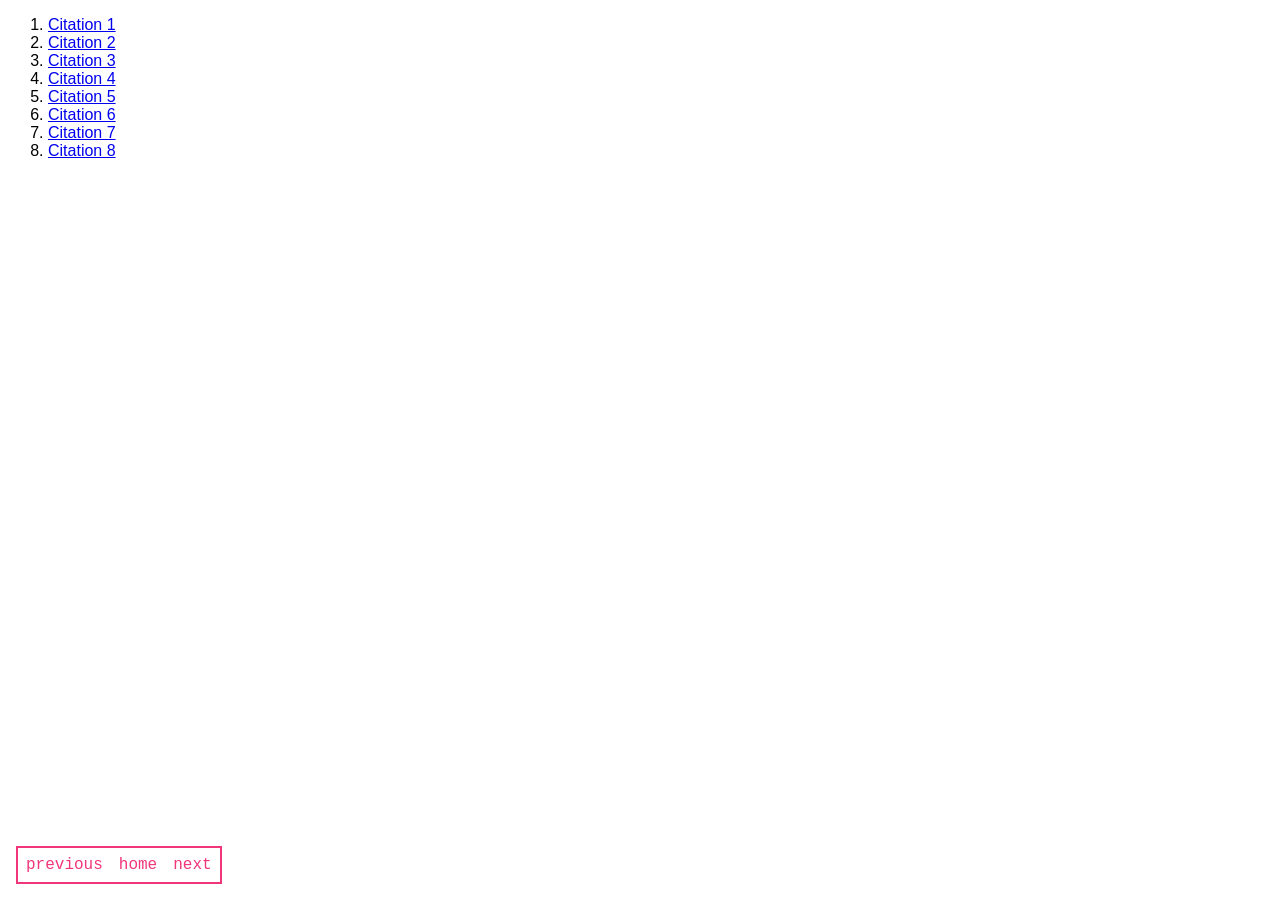
<file: index.html>
<!DOCTYPE html>
<html lang="en">
<head>
	<meta charset="UTF-8">
	<meta name="viewport" content="width=device-width, initial-scale=1.0">
	<title>Citations Paliienko</title>
	<style>

		body{
			font-family: sans-serif;
			background-color: rgb(255, 255, 255);
		}

		a{
			/* color: inherit;
			text-decoration: none; */
		}
	</style>


</head>
<body>

	<!-- IT IS a navbar!!!! -->
	<link rel="stylesheet" href="navbar.css">
	<div id="navbar">

		<a href="citation8.html">previous</a>
		<a href="index.html">home</a>
		<a href="citation-MIRO.html">next</a>

	</div>
	<!-- END of the navbar -->

<ol>
	<li>
		<a href="citation-MIRO.html">Citation 1</a>
	</li>

	<li>
		<a href="citation-Saunders.html">Citation 2</a>
	</li>

	<li>
		<a href="citation3.html">Citation 3</a>
	</li>

	<li>
		<a href="citation4.html">Citation 4</a>
	</li>

	<li>
		<a href="citation5.html">Citation 5</a>
	</li>

	<li>
		<a href="citation6.html">Citation 6</a>
	</li>

	<li>
		<a href="citation7.html">Citation 7</a>
	</li>

	<li>
		<a href="citation8.html">Citation 8</a>
	</li>

</ol>

</body>
</html>
</file>
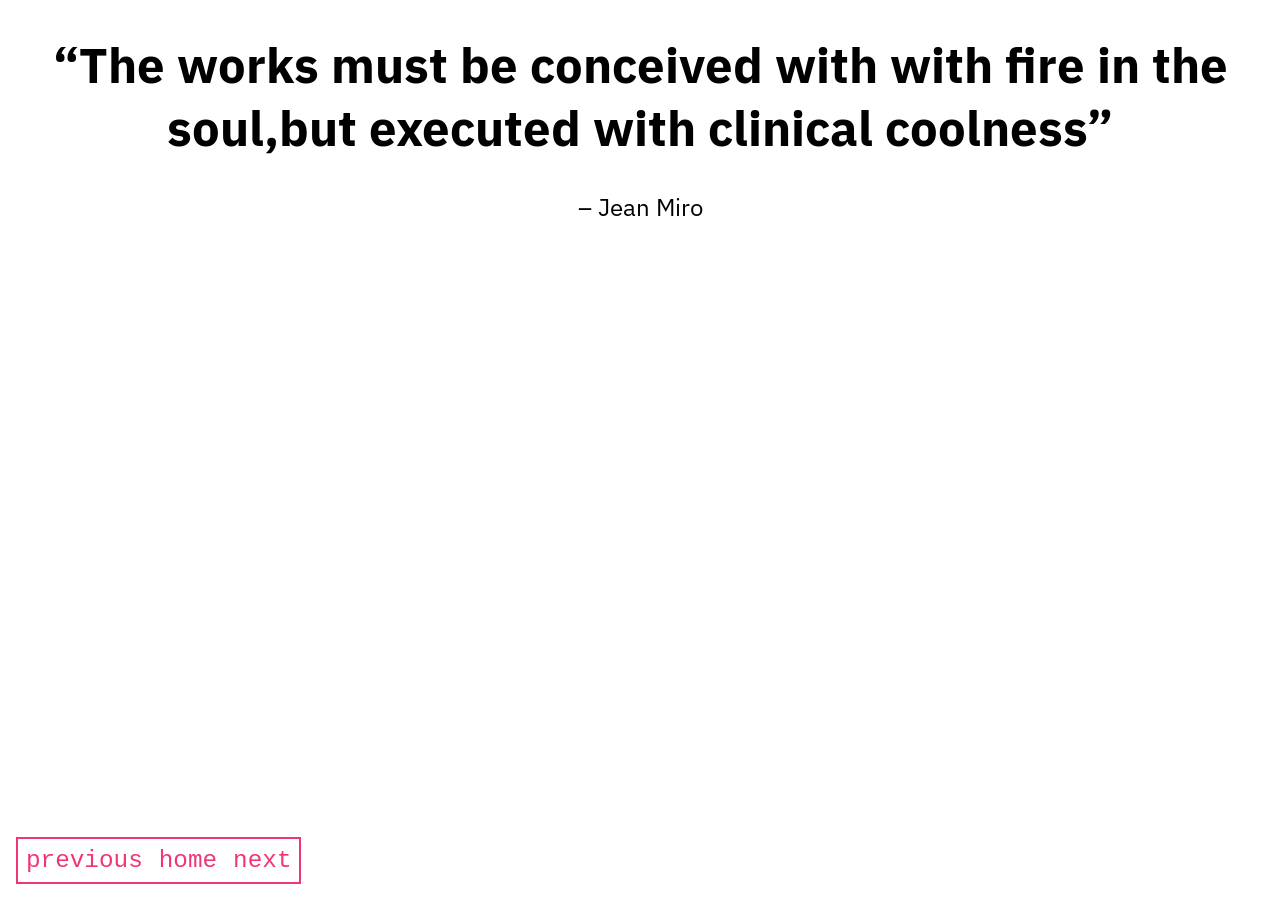
<file: citation-MIRO.html>
<!DOCTYPE html>
<html lang="en">
<head>
    <meta charset="UTF-8">
    <meta name="viewport" content="width=device-width, initial-scale=1.0">
    <title>Jean Miro</title>
    <link rel="preconnect" href="https://fonts.googleapis.com">
    <link rel="preconnect" href="https://fonts.gstatic.com" crossorigin>
    <link href="https://fonts.googleapis.com/css2?family=IBM+Plex+Sans:ital,wght@0,100..700;1,100..700&display=swap" rel="stylesheet">
    
    <style>
        body{
           font-family: "IBM Plex Sans", sans-serif;
           color: black;
           font-size: 1.9vw;
           text-align: center;
        }


    </style>
        
</head>
<body>

	<!-- IT IS a navbar!!!! -->
	<link rel="stylesheet" href="navbar.css">
	<div id="navbar">

		<a href="index.html">previous</a>
		<a href="index.html">home</a>
		<a href="citation-Saunders.html">next</a>

	</div>
	<!-- END of the navbar -->


 <h1>“The works must be conceived with with fire in the soul,but executed with clinical coolness”</h1>
  <p> – Jean Miro </p>
  
</body>
</html>
</file>
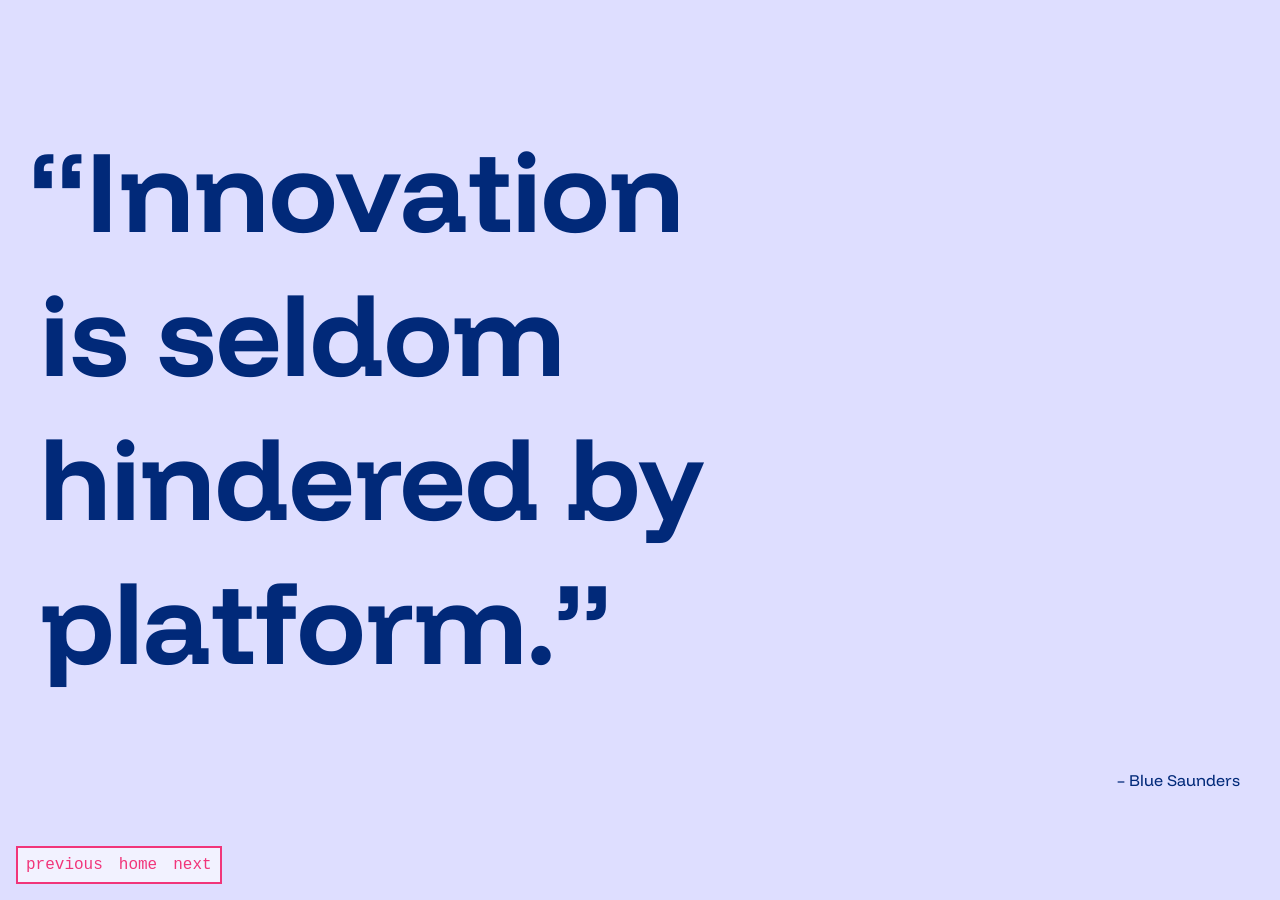
<file: citation-Saunders.html>
<!DOCTYPE html>
<html lang="en">
<head>
	<meta charset="UTF-8">
	<meta name="viewport" content="width=device-width, initial-scale=1.0">
	<title>Blue Saunders</title>
	
	<link rel="preconnect" href="https://fonts.googleapis.com">
<link rel="preconnect" href="https://fonts.gstatic.com" crossorigin>
<link href="https://fonts.googleapis.com/css2?family=Funnel+Display:wght@300..800&display=swap" rel="stylesheet">
	
	<style>
		body {
			
  font-family: "Funnel Display", sans-serif;
			padding: 2rem;
			background: rgb(222, 222, 255);
		}
		h1 {
			text-indent:-0.7rem;
			font-size: 9vw;
			color: rgb(1, 41, 121);
		}
		p {
			text-align: right;
			font: weight 100px;;
			color: rgb(1, 41, 121);
		}

	</style>
</head>
<body>

	<!-- IT IS a navbar!!!! -->
	<link rel="stylesheet" href="navbar.css">
	<div id="navbar">

		<a href="citation-MIRO.html">previous</a>
		<a href="index.html">home</a>
		<a href="citation3.html">next</a>

	</div>
	<!-- END of the navbar -->

<h1>“Innovation <br>is seldom <br>hindered by <br>platform.”</h1>
<p>– Blue Saunders </p>
</body>
</html>
</file>
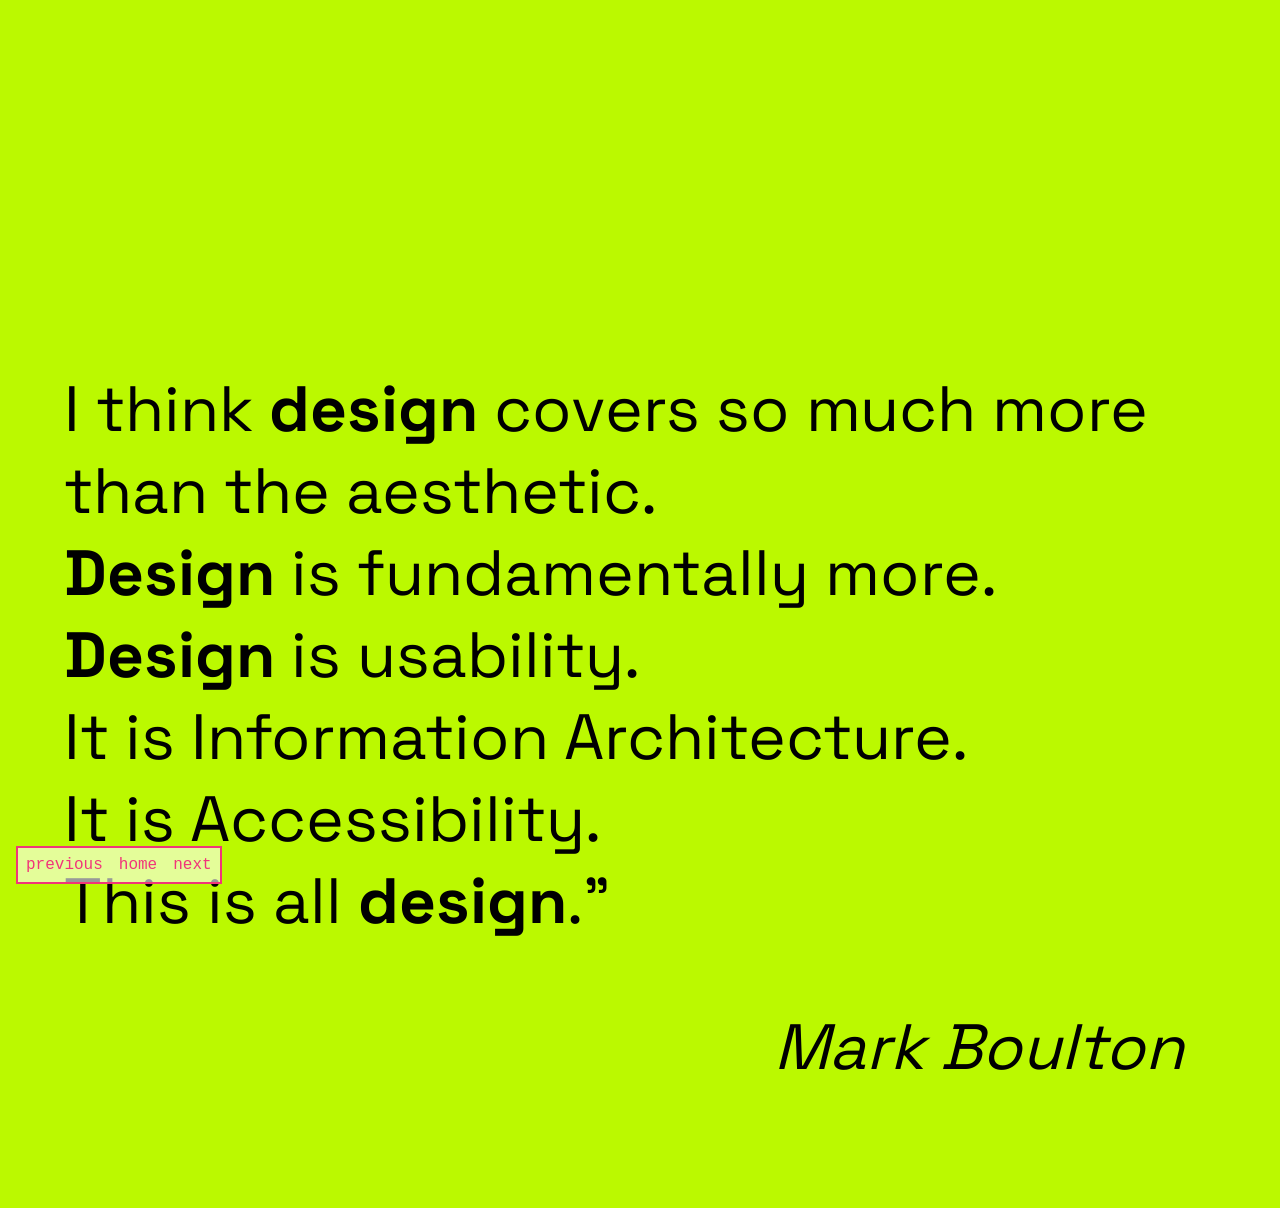
<file: citation3.html>
<!DOCTYPE html>
<html lang="en">
<head>
	<meta charset="UTF-8">
	<meta name="viewport" content="width=device-width, initial-scale=1.0">
	<title>Mark Boulton</title>
	<link rel="preconnect" href="https://fonts.googleapis.com">
	<link rel="preconnect" href="https://fonts.gstatic.com" crossorigin>
	<link href="https://fonts.googleapis.com/css2?family=Space+Grotesk:wght@300..700&display=swap" rel="stylesheet">

	<style>

		body {
			 font-family: "Space Grotesk", sans-serif;
			 font-weight:100;
			 background-color: rgb(187, 249, 0);
		}
		
		main{
			font-size: 5vw;
			margin-top: 20rem;
			margin-left: 0.5rem;
			margin-right: 0.5rem;
			padding: 3rem;
			font-weight: 400;
		}

		span {
			font-weight:100;
			font-weight: 700;
		}
	
		p {
			text-align: right;
			margin-right: 2rem;

		}

	</style>
</head>
<body>
	<main>
		<div> I think <span>design</span> covers so much more than the aesthetic. 
			<br><span>Design</span> is fundamentally more. <br><span>Design</span> is usability. 
			<br>It is Information Architecture. <br>It is Accessibility.
			<br>This is all <span>design</span>."
		</div>
		<p><i>Mark Boulton</i></p>
	</main>


	<!-- IT IS a navbar!!!! -->

	<link rel="stylesheet" href="navbar.css">
	<div id="navbar">

		<a href="citation-Saunders.html">previous</a>
		<a href="index.html">home</a>
		<a href="citation4.html">next</a>

	</div>

	<!-- END of the navbar -->


</body>
</html>
</file>
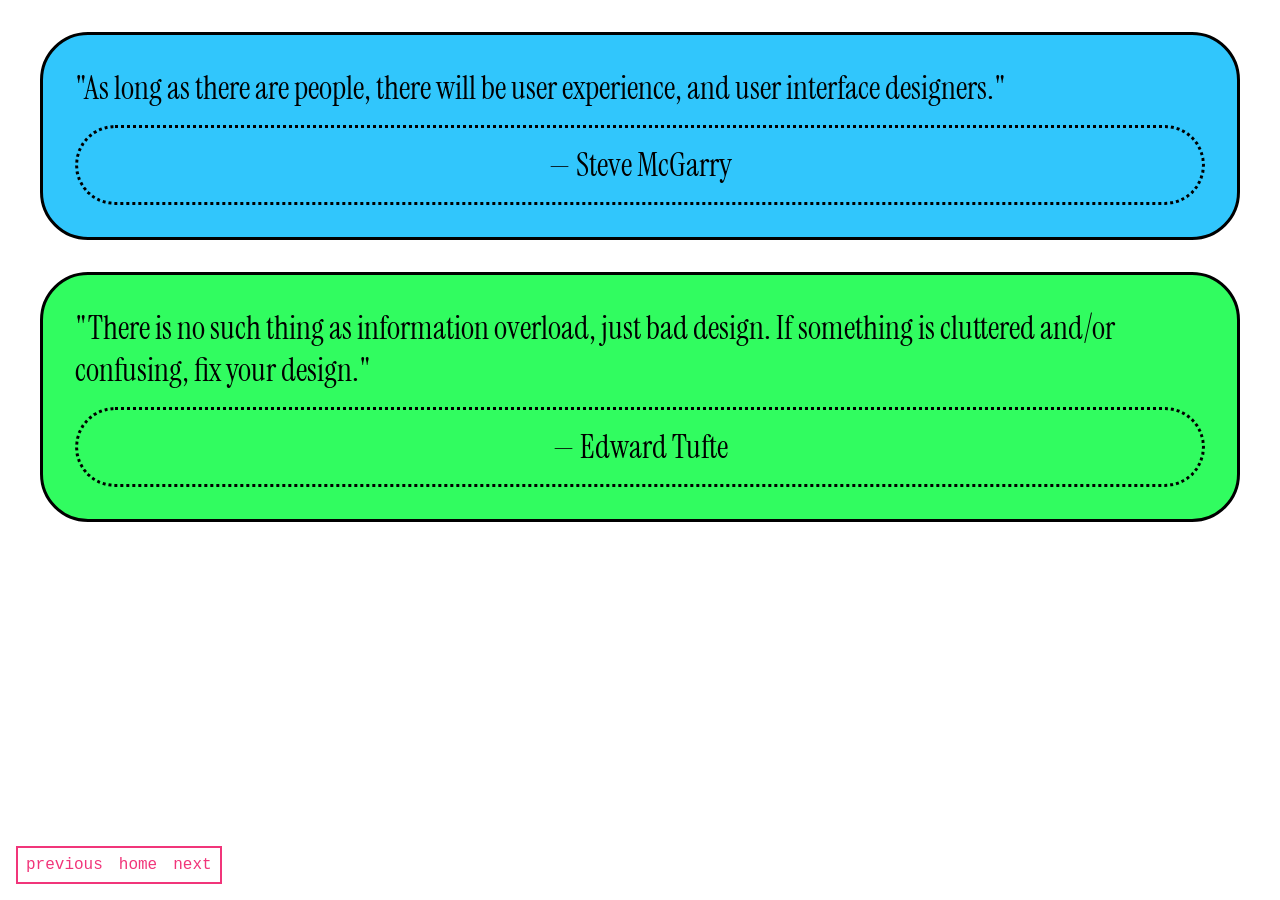
<file: citation4.html>
<!DOCTYPE html>
<html lang="en">
<head>
	<meta charset="UTF-8">
	<meta name="viewport" content="width=device-width, initial-scale=1.0">
	<title>Steve McGarry & Edward Tufte</title>
	<link rel="preconnect" href="https://fonts.googleapis.com">
	<link rel="preconnect" href="https://fonts.gstatic.com" crossorigin>
	<link href="https://fonts.googleapis.com/css2?family=Instrument+Serif:ital@0;1&display=swap" rel="stylesheet">

	<style>
		body {
			 font-family: "Instrument Serif", serif;
		}

			div {
			color: rgb(0, 0, 0);
		}

				.quote{
			font-size: 2rem;
		}
				.author {
			font-size: 2rem;
			margin-top: 1rem;
			text-align: center;
		}
		
		.citation {
			margin: 2rem ;
			border: 3px solid rgb(0, 0, 0);
			padding: 1rem;
			border-radius: 3rem;
		}

		.important {
		
			border: 3px dotted black;
			padding: 1rem;
			border-radius: 3rem;

		}

		#top-block {
			background-color: rgb(49, 198, 252);
			padding: 2rem;
		}

		#bottom-block {
			background-color: rgb(49, 252, 96);
			padding: 2rem;
		}

	</style>


	
</head>
<body>



		<!-- IT IS a navbar!!!! -->
	<link rel="stylesheet" href="navbar.css">
	<div id="navbar">

		<a href="citation3.html">previous</a>
		<a href="index.html">home</a>
		<a href="citation5.html">next</a>

	</div>
	<!-- END of the navbar -->

	<div class="citation" id="top-block">

		<div class="quote">"As long as there are people, there will be user experience, and user interface designers."</div>
		<div class="author important">— Steve McGarry</div>

	</div>

	<div class="citation" id="bottom-block">

		<div class="quote">"There is no such thing as information overload, just bad design. If something is cluttered and/or confusing, fix your design."</div>
		<div class="author important">— Edward Tufte</div>

	</div>

</body>
</html>
</file>
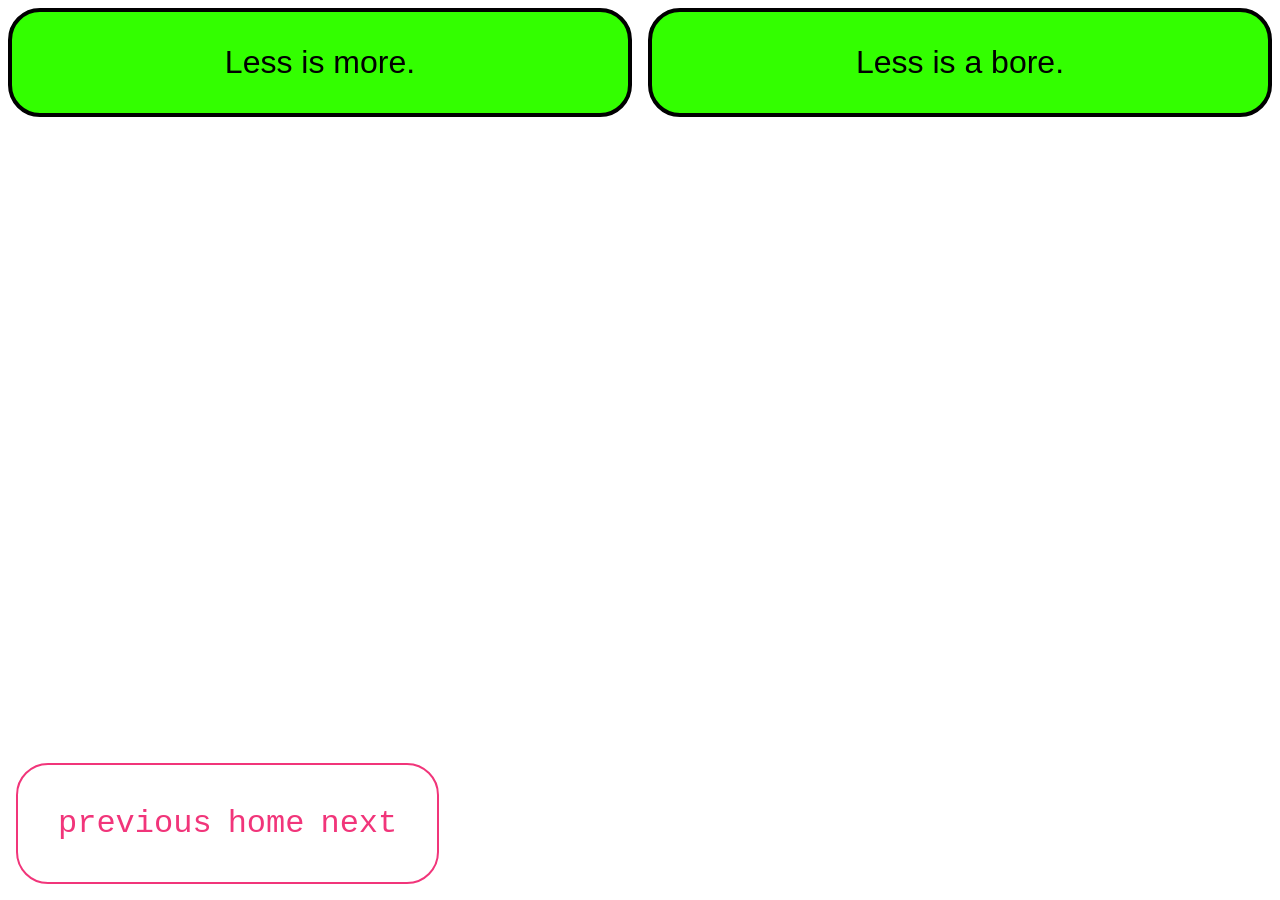
<file: citation5.html>
<!DOCTYPE html>
<html lang="en">
<head>
	<meta charset="UTF-8">
	<meta name="viewport" content="width=device-width, initial-scale=1.0">
	<title>WTF is less</title>
	<style>
		.row { display: flex; gap: 1rem;}
		.row > * { flex: 1;}
		div {
			padding: 2rem;
			font-family: 'Segoe UI', Tahoma, Geneva, Verdana, sans-serif;
			font-size: 2rem;
			border: 4px solid rgb(0, 0, 0);
			border-radius: 2rem;
			text-align: center;
			background-color: rgb(51, 255, 0);
		}
	</style>
</head>
<body>


	<!-- IT IS a navbar!!!! -->
	<link rel="stylesheet" href="navbar.css">
	<div id="navbar">

		<a href="citation4.html">previous</a>
		<a href="index.html">home</a>
		<a href="citation6.html">next</a>

	</div>
	<!-- END of the navbar -->

<main class="row">
	<div> Less is more.</div>
	<div> Less is a bore. </div>
</main>
		
</body>
</html>
</file>
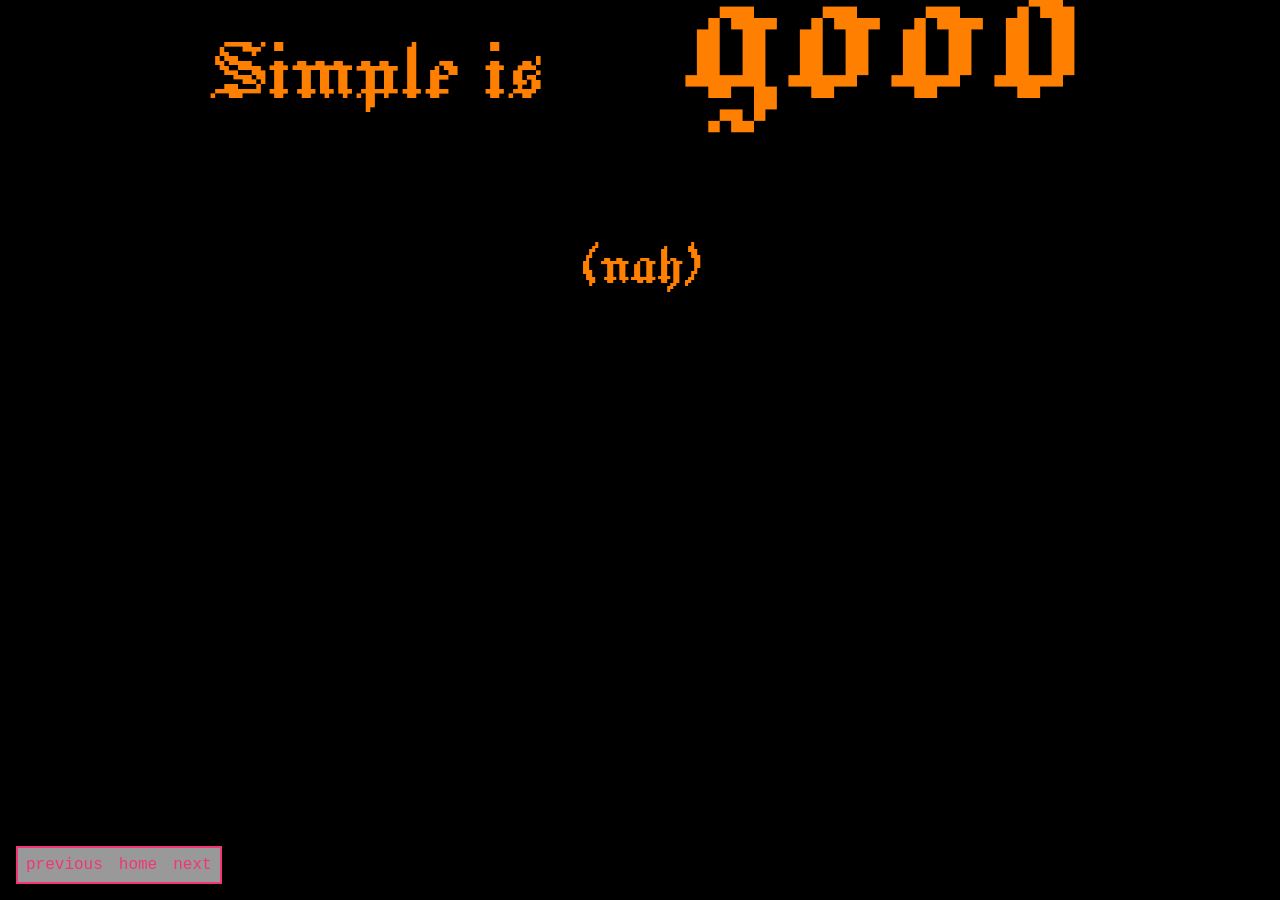
<file: citation6.html>
<!DOCTYPE html>
<html lang="en">
<head>
	<meta charset="UTF-8">
	<meta name="viewport" content="width=device-width, initial-scale=1.0">
	<title>WTF is simple</title>

	<link rel="preconnect" href="https://fonts.googleapis.com">
	<link rel="preconnect" href="https://fonts.gstatic.com" crossorigin>
	<link href="https://fonts.googleapis.com/css2?family=Jacquard+12&display=swap" rel="stylesheet">

	<style>

		.row { display: flex; gap: 0.1rem;}
		.row > * { flex: 1;}

		body { 
			font-family: "Jacquard 12", system-ui;
			background-color: black;
			color: rgb(255, 128, 0);
	}
		
		.row { 
			
			padding: 1rem;
			
	}

		.quote {
			font-size: 6rem;
		
			text-align: center;
			line-height: 0.6;
			margin: 1rem;
			
		}

		.author {
			
			font-size: 4rem;
			line-height: 0.6;
			margin-top: 9rem;
			
			text-align: center;

		}

		.accent {
			font-size: 15rem;
			text-align: right;
			line-height: 16%;
			margin-left: 9%;
		}

	</style>
</head>
<body>

	<main>
		<p class="quote">Simple is <span class="accent">good</span></p>
	 	<p class="author">(nah)</p>
	</main>

	<!-- IT IS a navbar!!!! -->
	<link rel="stylesheet" href="navbar.css">
	<div id="navbar">

		<a href="citation5.html">previous</a>
		<a href="index.html">home</a>
		<a href="citation7.html">next</a>

	</div>
	<!-- END of the navbar -->

</body>
</html>
</file>
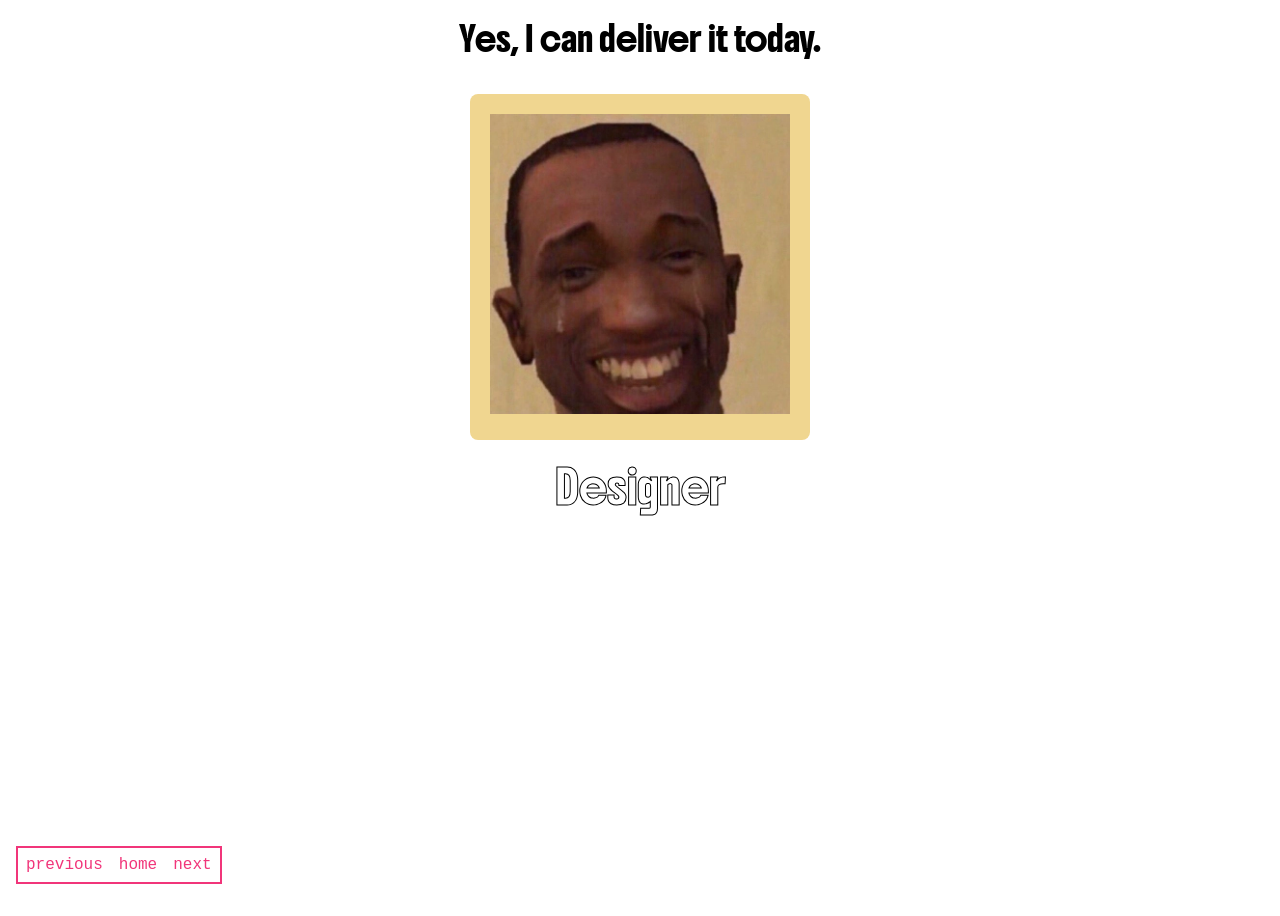
<file: citation7.html>
<!DOCTYPE html>
<html lang="en">
<head>
	<meta charset="UTF-8">
	<meta name="viewport" content="width=device-width, initial-scale=1.0">
	<title>Yes, I can deliver it today</title>

	<link rel="preconnect" href="https://fonts.googleapis.com">
	<link rel="preconnect" href="https://fonts.gstatic.com" crossorigin>
	<link href="https://fonts.googleapis.com/css2?family=Boldonse&display=swap" rel="stylesheet">

</head>
<style>
body {
		margin: 0;
	}

	main {
		font-family: "Boldonse", system-ui;
		padding-top: 1rem;
		min-height: 100vh;
		display: flex;
		flex-direction: column;
		align-items: center;
	}

	/* QUOTE */
	.quote {
		margin: 0;
		font-size: 1.5rem;
	}

	/* CARD */
	.card {
		padding: 20px;
		margin-top: 2rem;
		background: #f0d690;
		border-radius: 8px;
	}

	.card-img {
		width: 300px;
		max-width: 100%;
		height: auto;
	}

		
	.author {
		margin-top: 1rem;
		font-size: 2rem;
		color: transparent;
		-webkit-text-stroke: 1px black;

	}
	</style>
</head>
<body>

	<main>
	<p class="quote">Yes, I can deliver it today.</p>

	<div class="card">
		<img class="card-img" src="smile-through-pain.webp" alt="Smile through pain">
	</div>

	<p class="author">Designer</p>

  </main>
	
	<!-- THIS IS A NAVBAR!!!! -->
	<link rel="stylesheet" href="navbar.css">
	<div id="navbar">

		<a href="citation6.html">previous</a>
		<a href="index.html">home</a>
		<a href="citation8.html">next</a>

	</div>
	<!-- END OF NAVBAR -->

</html>
</file>
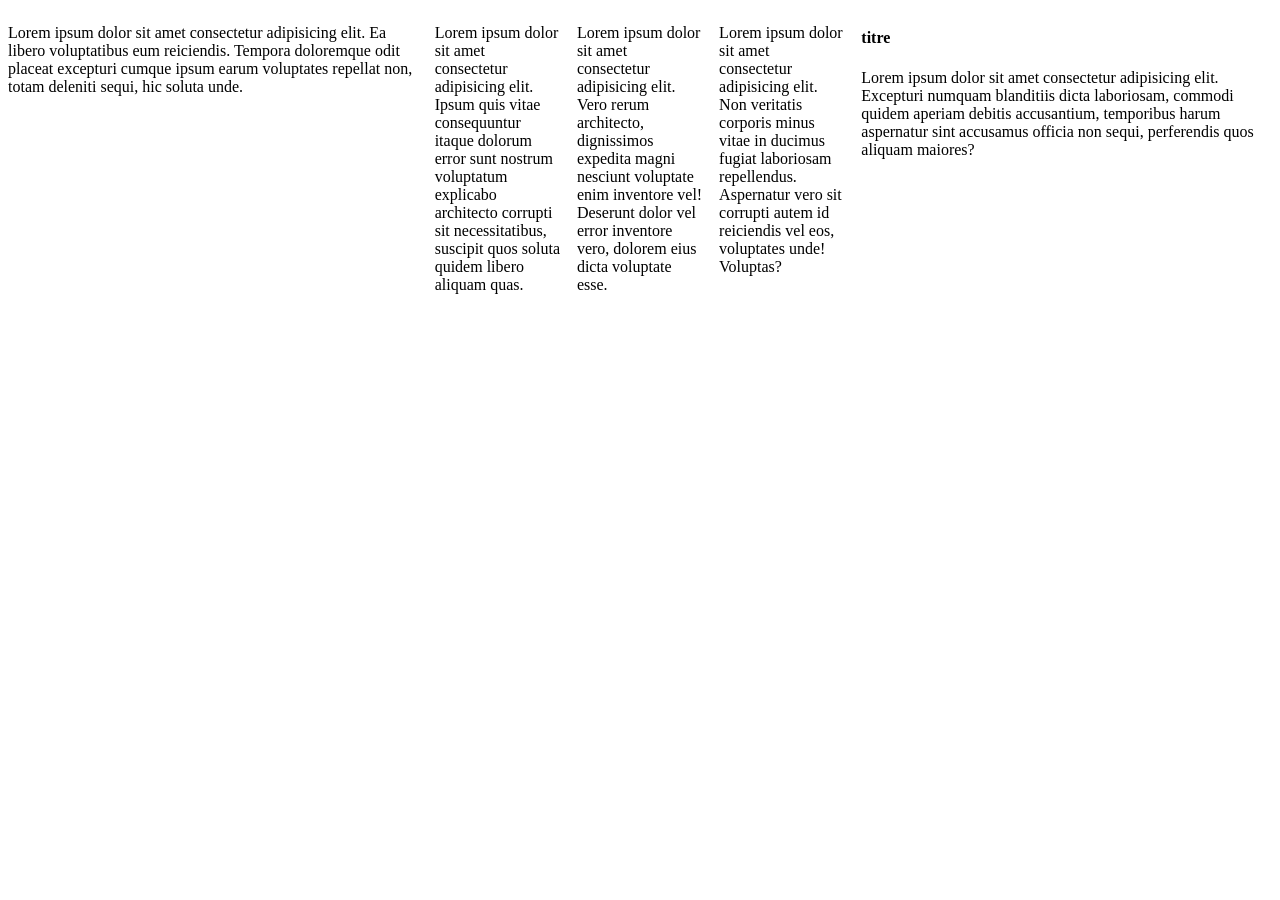
<file: flexbox-system.html>
<!DOCTYPE html>
<html lang="en">
<head>
	<meta charset="UTF-8">
	<meta name="viewport" content="width=device-width, initial-scale=1.0">
	<title>System of collumns</title>

	<style>
		/* class row for parent */
		.row { display: flex; gap: 1rem;}
		.row > * { flex: 1;}
		/* children are the same size */
	</style>
</head>
<body>
	<main class="row">
		<article>
			<p>Lorem ipsum dolor sit amet consectetur adipisicing elit. Ea libero voluptatibus eum reiciendis. Tempora doloremque odit placeat excepturi cumque ipsum earum voluptates repellat non, totam deleniti sequi, hic soluta unde.</p>
		</article>

		<div class="row">
			<p>Lorem ipsum dolor sit amet consectetur adipisicing elit. Ipsum quis vitae consequuntur itaque dolorum error sunt nostrum voluptatum explicabo architecto corrupti sit necessitatibus, suscipit quos soluta quidem libero aliquam quas.</p>
			<p>Lorem ipsum dolor sit amet consectetur adipisicing elit. Vero rerum architecto, dignissimos expedita magni nesciunt voluptate enim inventore vel! Deserunt dolor vel error inventore vero, dolorem eius dicta voluptate esse.</p>
			<p>Lorem ipsum dolor sit amet consectetur adipisicing elit. Non veritatis corporis minus vitae in ducimus fugiat laboriosam repellendus. Aspernatur vero sit corrupti autem id reiciendis vel eos, voluptates unde! Voluptas?</p>
		</div>
			
		<section>
				<h4>titre</h4>
				<p>Lorem ipsum dolor sit amet consectetur adipisicing elit. Excepturi numquam blanditiis dicta laboriosam, commodi quidem aperiam debitis accusantium, temporibus harum aspernatur sint accusamus officia non sequi, perferendis quos aliquam maiores?</p>
			</section>
	</main>
</body>
</html>
</file>
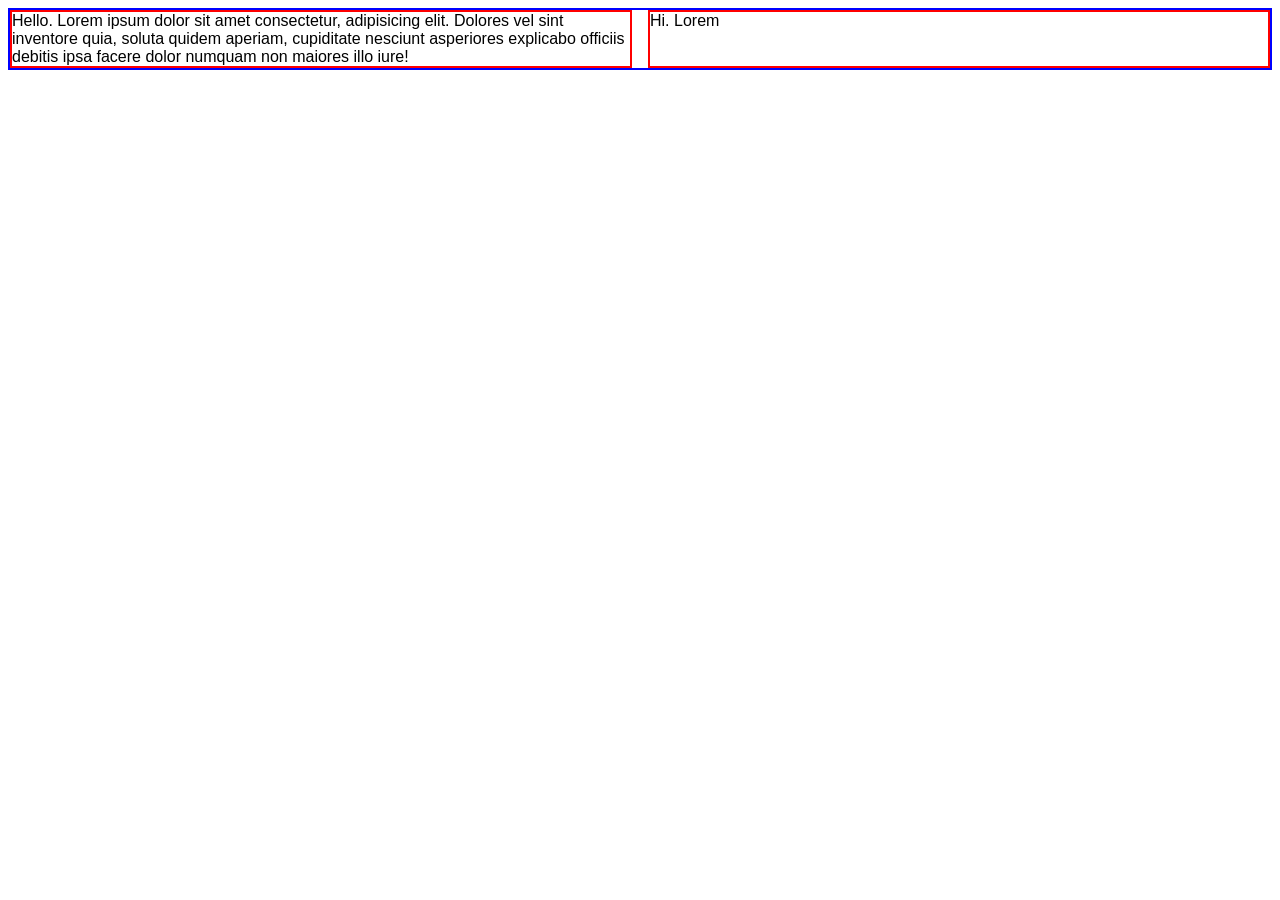
<file: flexbox.html>
<!DOCTYPE html>
<html lang="en">
<head>
	<meta charset="UTF-8">
	<meta name="viewport" content="width=device-width, initial-scale=1.0">
	<title>Flexbox</title>
	<style>
		body{font-family: sans-serif;}
		section { border: 2px solid blue;}
		div { border: 2px solid red;}
		/* section, div {margin: 1rem; padding: 1rem;} */

		section { display: flex;gap: 1rem
			;}
		div {flex: 1;}
</style>
</head>
<body>


<section>
	<div>Hello. Lorem ipsum dolor sit amet consectetur, adipisicing elit. Dolores vel sint inventore quia, soluta quidem aperiam, cupiditate nesciunt asperiores explicabo officiis debitis ipsa facere dolor numquam non maiores illo iure!</div>
	<div>Hi. Lorem</div>
</section>
	
</body>
</html>
</file>
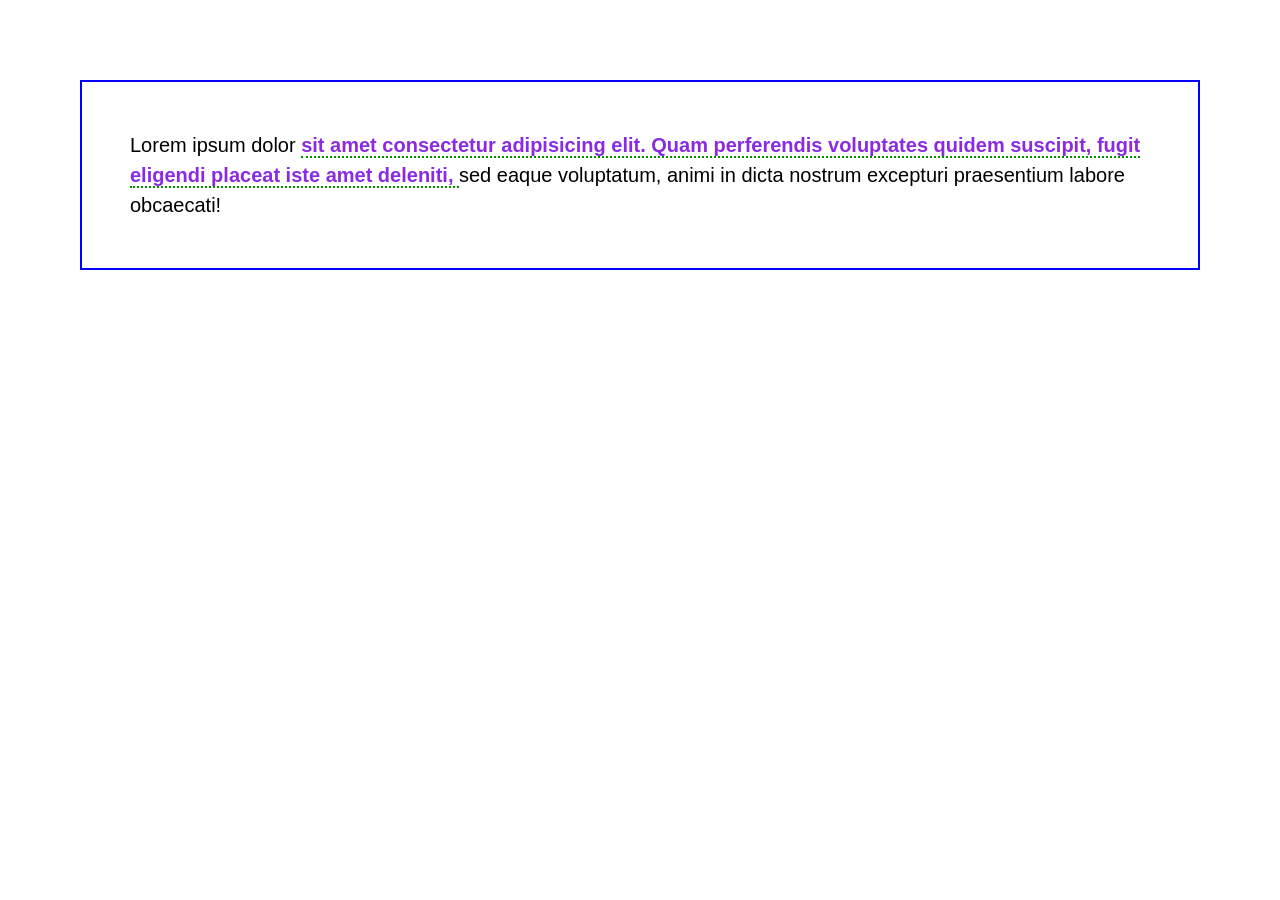
<file: inline-block.html>
<!DOCTYPE html>
<html lang="en">
<head>
	<meta charset="UTF-8">
	<meta name="viewport" content="width=device-width, initial-scale=1.0">
	<title>Inline block</title>

	<style>
			body {
				font-family: sans-serif;
				font-size: 20px;
				line-height: 150%;
				margin: 5rem;
			}
			div{
				border: 2px solid blue;
				padding: 3rem;
			}

			span {
				border-bottom: 2px dotted rgb(0, 144, 0);
				color: blueviolet;
				font-weight: 800;
		}
		p {
			text-align: right;
		}
	</style>


</head>
<body>	
	<div>Lorem ipsum dolor
		<span>
			sit amet consectetur adipisicing elit.
			Quam perferendis voluptates quidem suscipit, 
			fugit eligendi placeat iste amet deleniti,
			</span>
		sed eaque voluptatum, animi in dicta nostrum
		excepturi praesentium labore obcaecati!
	</div>
</body>
</html>
</file>
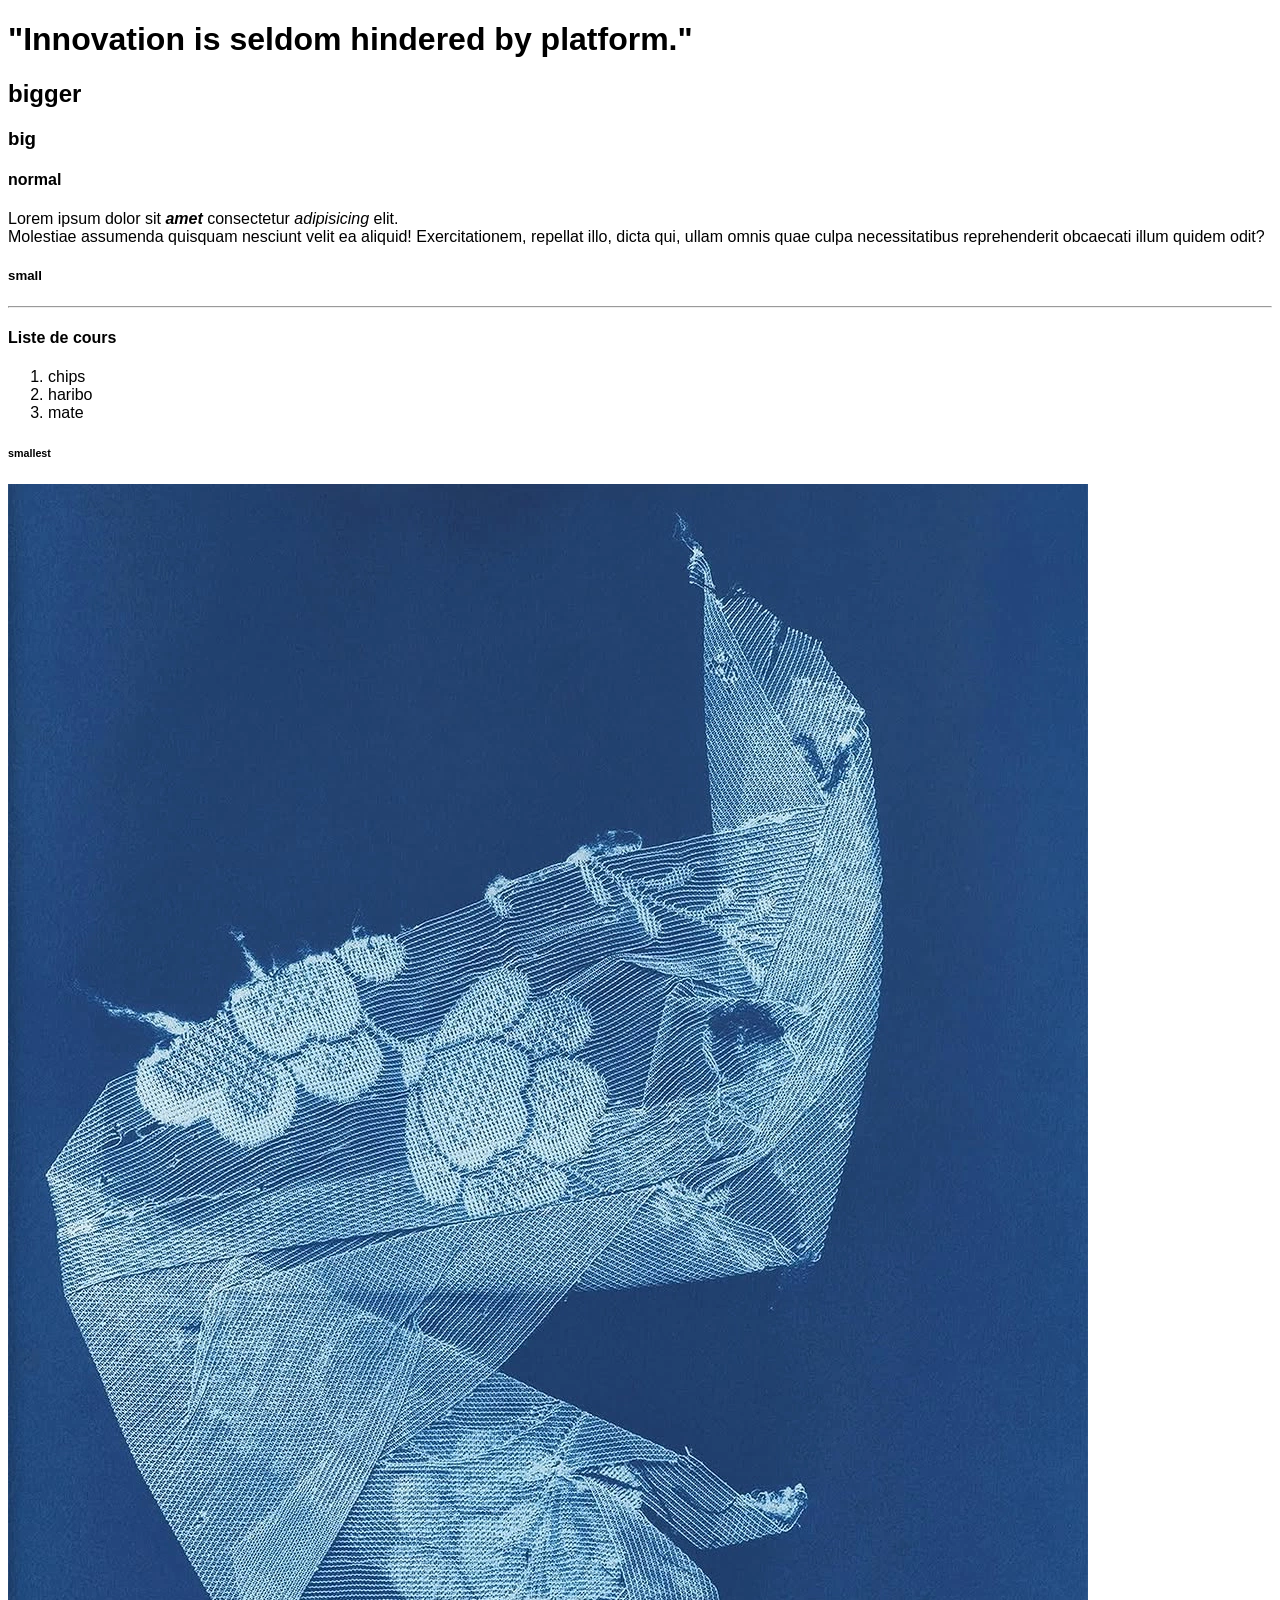
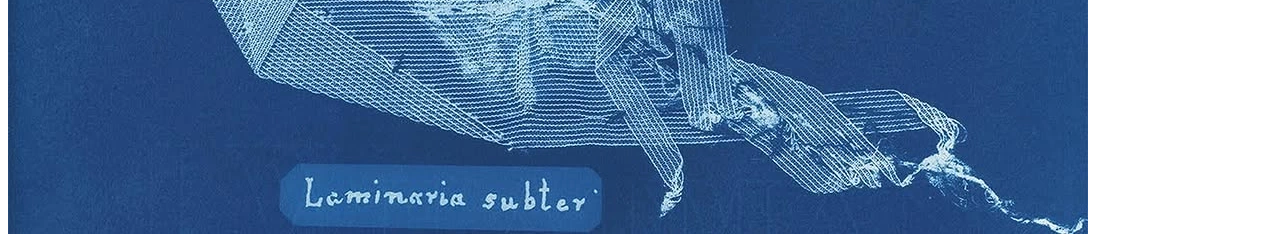
<file: STUFFFFF.html>
<!DOCTYPE html>
<html lang="en">
<head>
	<meta charset="UTF-8">
	<meta name="viewport" content="width=device-width, initial-scale=1.0">
	<title>Blue Saunders</title>
	<style>
		body {
			font-family: Arial, Helvetica, sans-serif;
		}
		img {
			max-width: 100%;
		}
	</style>
</head>
<body>
<h1>"Innovation is seldom hindered by platform."</h1>
<h2>bigger</h2>
<h3>big</h3>
<h4>normal</h4>
<p>Lorem ipsum dolor sit <b><i>amet</i></b> consectetur <i>adipisicing</i> elit. <br>Molestiae assumenda quisquam nesciunt velit ea aliquid! Exercitationem, repellat illo, dicta qui, ullam omnis quae culpa necessitatibus reprehenderit obcaecati illum quidem odit?</p>	
<h5>small</h5>
<hr>
<h4>Liste de cours</h4>
<ol>
	<li>chips</li>
	<li>haribo</li>
	<li>mate</li>

</ol>
<h6>smallest</h6>
<img src="image.webp" alt="cyanotype">
</body>
</html>
</file>
<file: navbar.css>
#navbar{
	border: 2px solid #f1357a;
	background: #fff9;
	max-width: max-content;
	position: fixed;
	bottom: 1rem;
	left: 1rem;
	display: flex;
	font-family: 'Courier New', Courier, monospace;
}

#navbar a {
	color: #f1357a;
	text-decoration: none;
	padding: 0.5rem;

}

#navbar a:hover{
	background: #f1357a;
	color: #ffffff;
}
</file>
